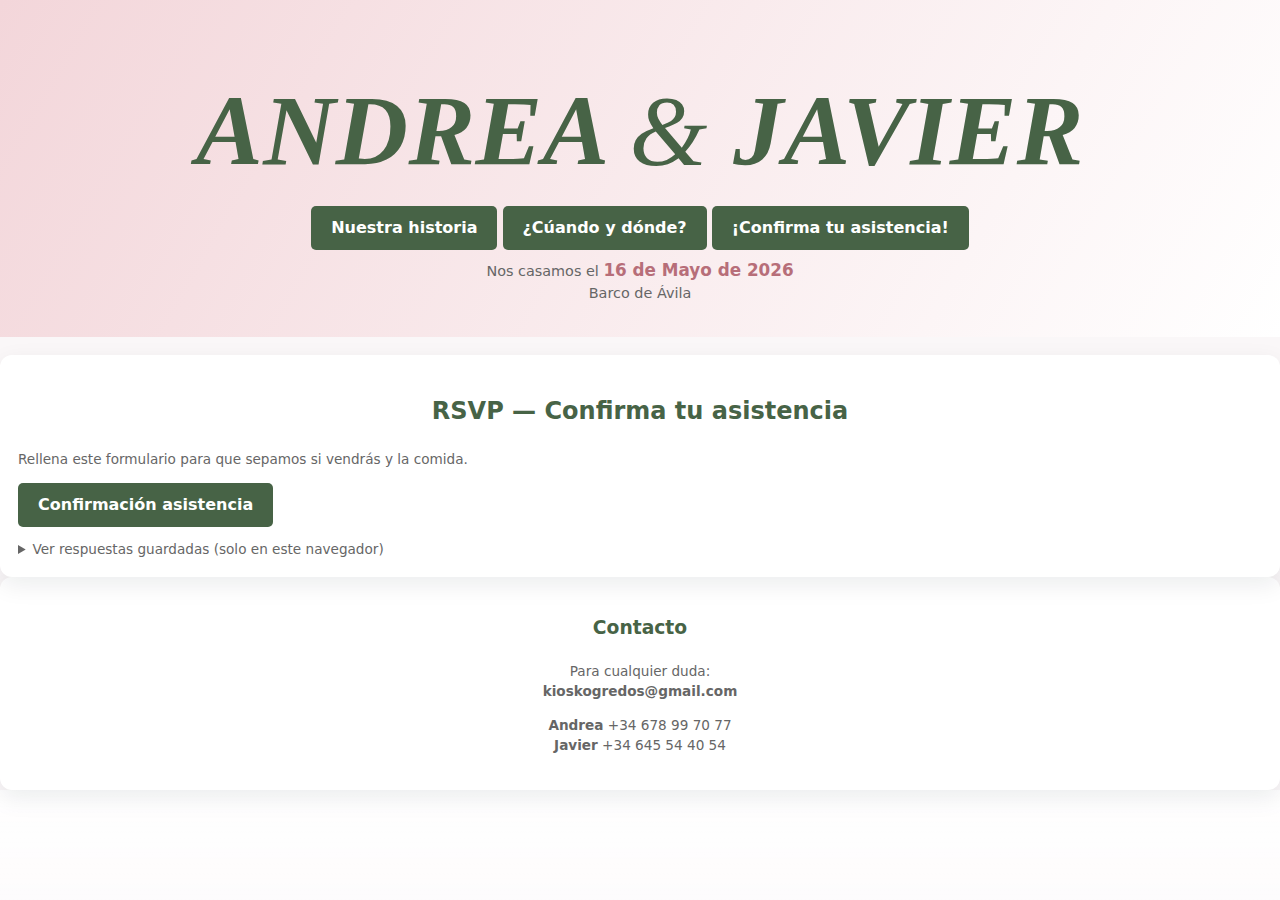
<file: asistencia.html>
<!DOCTYPE html>
<html lang="en">
<head>
    <meta charset="UTF-8">
    <meta name="viewport" content="width=device-width, initial-scale=1.0">
    <title>¡Confirma tu asistencia!</title>
    <link rel="stylesheet" href="index.css">

</head>
<header>
  <h1>ANDREA <span style="font-weight:400">&amp;</span> JAVIER</h1>
  
  <nav>
    <a class="form" href="index.html">Nuestra historia</a>
    <a class="form" href="ubicacion.html">¿Cúando y dónde?</a>
    <a class="form" href="asistencia.html">¡Confirma tu asistencia!</a>
  </nav>
  <p class="muted">Nos casamos el <span class="date">16 de Mayo de 2026</span> <div class="muted">Barco de Ávila</div> </p>
</header>
<body>
    <section class="grid" style="margin-top:18px">
    <div class="card rsvp">
      <h2>RSVP — Confirma tu asistencia</h2>
      
      <p class="muted small">Rellena este formulario para que sepamos si vendrás y la comida.</p>
        <a class="form" href="https://forms.gle/BAdAUVzekQZNdoQt7">Confirmación asistencia</a>

      <details style="margin-top:12px">
        <summary class="small">Ver respuestas guardadas (solo en este navegador)</summary>
        <pre id="stored" style="white-space:pre-wrap;word-break:break-word;background:#f9f9f9;padding:8px;border-radius:8px;margin-top:8px"></pre>
      </details>
    </div>
  </section>

  <div class="card center">
      <h3>Contacto</h3>
      <p class="muted small">Para cualquier duda: <br><strong>kioskogredos@gmail.com</strong><br>
        <div class="muted small"><strong>Andrea</strong> +34 678 99 70 77</div>
        <div class="muted small"><strong>Javier</strong> +34 645 54 40 54</div>
      </p>
    </div>
</body>
</html>
</file>
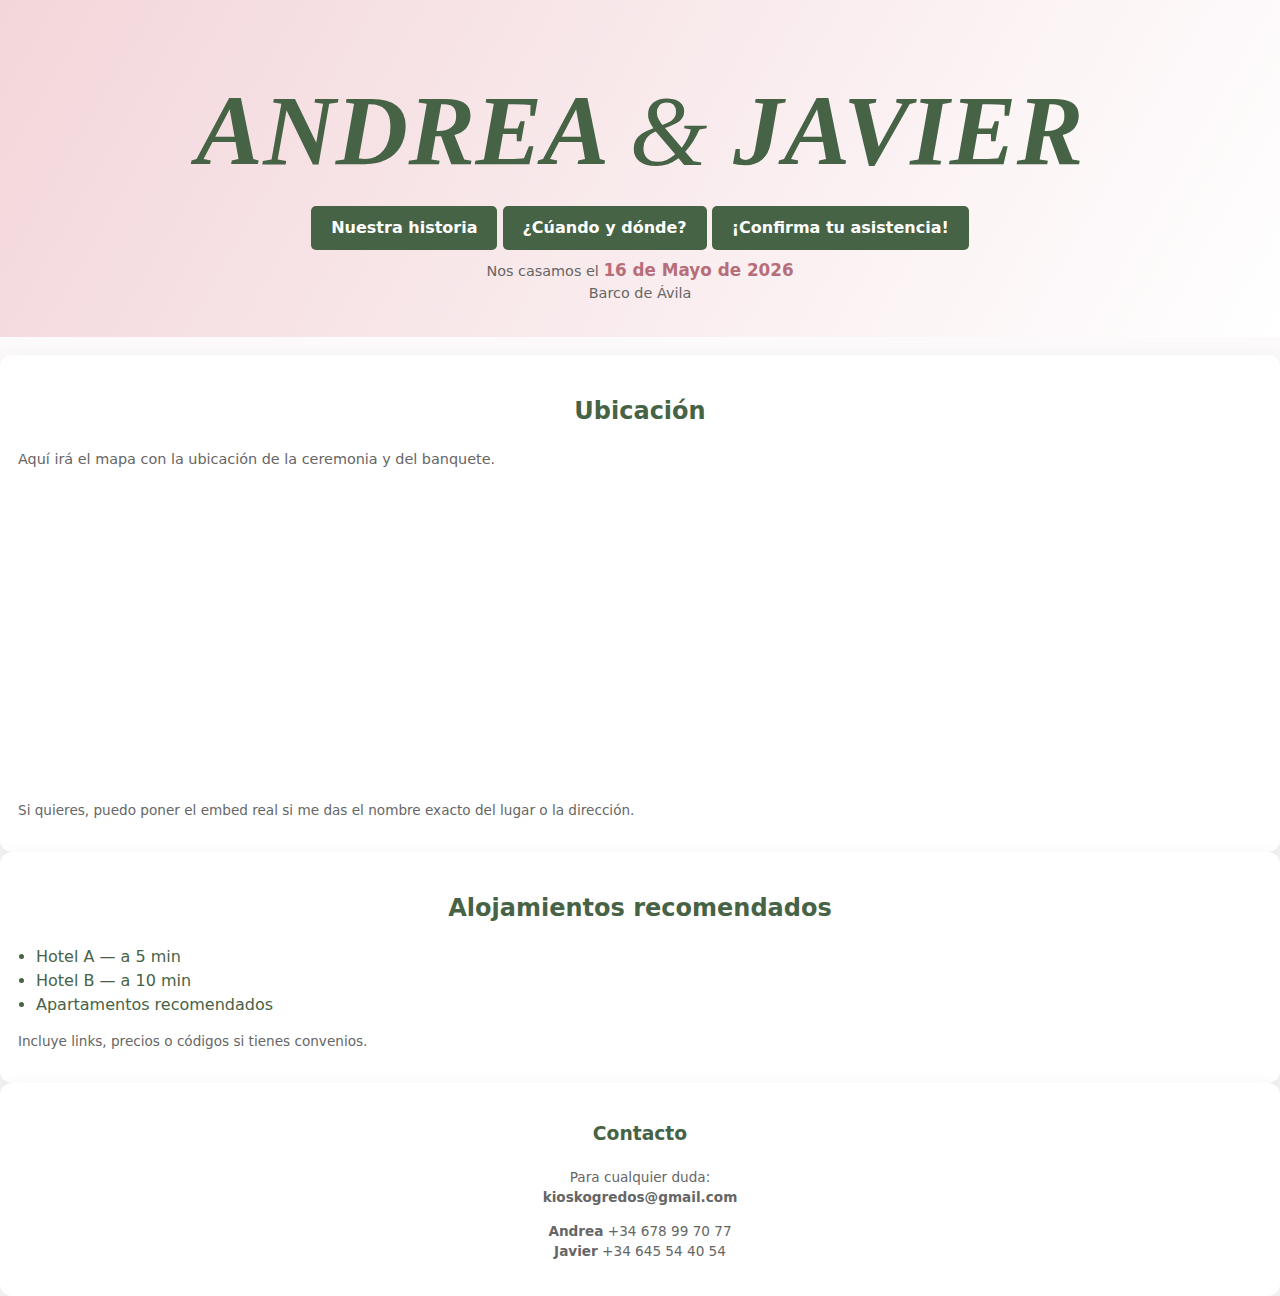
<file: ubicacion.html>
<!DOCTYPE html>
<html lang="en">
<head>
    <meta charset="UTF-8">
    <meta name="viewport" content="width=device-width, initial-scale=1.0">
    <title>¿Cuándo y dónde?</title>
    <link rel="stylesheet" href="index.css">
</head>
<header>
  <h1>ANDREA <span style="font-weight:400">&amp;</span> JAVIER</h1>
  
  <nav>
    <a class="form" href="index.html">Nuestra historia</a>
    <a class="form" href="ubicacion.html">¿Cúando y dónde?</a>
    <a class="form" href="asistencia.html">¡Confirma tu asistencia!</a>
  </nav>
  <p class="muted">Nos casamos el <span class="date">16 de Mayo de 2026</span> <div class="muted">Barco de Ávila</div> </p>
</header>
<body>
    <section class="grid two" style="margin-top:18px"></section>
    <div class="card">
      <h2>Ubicación</h2>
      <p class="muted">Aquí irá el mapa con la ubicación de la ceremonia y del banquete.</p>
      <div class="map-wrap" style="margin-top:8px">
        <!-- Reemplaza el iframe con el embed de Google Maps del lugar exacto -->
        <iframe src="https://www.google.com/maps/embed?pb=!1m18!1m12!1m3!1d2367.3965351046177!2d-5.534376425008966!3d40.35560457144942!2m3!1f0!2f0!3f0!3m2!1i1024!2i768!4f13.1!3m3!1m2!1s0xd3fa53c9ef4bc57%3A0xd30c537ceccdef66!2zQy4gU2FudMOtc2ltbyBDcmlzdG8gZGVsIENhw7FvLCAwNTYwMCwgw4F2aWxh!5e1!3m2!1ses!2ses!4v1765383109013!5m2!1ses!2ses" width="600" height="450" style="border:0;" allowfullscreen="" loading="lazy" referrerpolicy="no-referrer-when-downgrade"></iframe>
      </div>
      <p class="small" style="margin-top:8px">Si quieres, puedo poner el embed real si me das el nombre exacto del lugar o la dirección.</p>
    </div>
  </section>

   <div class="card">
      <h2>Alojamientos recomendados</h2>
      <ul style="margin:0;padding-left:18px">
        <li>Hotel A — a 5 min</li>
        <li>Hotel B — a 10 min</li>
        <li>Apartamentos recomendados</li>
      </ul>
      <p class="small">Incluye links, precios o códigos si tienes convenios.</p>
    </div>

  <div class="card center">
      <h3>Contacto</h3>
      <p class="muted small">Para cualquier duda: <br><strong>kioskogredos@gmail.com</strong><br>
        <div class="muted small"><strong>Andrea</strong> +34 678 99 70 77</div>
        <div class="muted small"><strong>Javier</strong> +34 645 54 40 54</div>
      </p>
    </div>
</body>
</html>
</file>
<file: index.css>
:root {
  --bg: #fff;
  --muted: #666;
  --accent: #b76e79;
  --accent-2: #f3d6da;
  --card: #fff;
  --glass: rgba(255, 255, 255, 0.7);
  --shadow: 0 8px 24px rgba(16, 24, 40, 0.08);
  font-family: Inter, system-ui, -apple-system, "Segoe UI", Roboto,
    "Helvetica Neue", Arial;
}
* {
  box-sizing: border-box;
}
body {
  margin: 0;
  background: linear-gradient(180deg, #fff 0%, #fff0 40%), #faf7f8;
  /* Color de la invitación */
  color: RGB(71, 99, 70);
  line-height: 1.5;
}
header {
  display: flex;
  align-items: center;
  justify-content: center;
  flex-direction: column;
  padding: 56px 20px 24px;
  background: linear-gradient(120deg, var(--accent-2), #fff);
  text-align: center;
}
header h1 {
  margin: 0;
  /* OFICIAL:font-size: clamp(28px, 6vw, 38px); */
  font-size: clamp(28px, 8vw, 100px);
  letter-spacing: 0.4px;
  /* añadido mio */
  font-style: italic;
  font-family: cursive;
}
header p {
  margin: 8px 0 0;
  color: var(--muted);
}
.container {
  max-width: 1000px;
  margin: 28px auto;
  padding: 0 20px;
}
.grid {
  display: grid;
  gap: 18px;
}
.two {
  grid-template-columns: repeat(2, 1fr);
}
.card {
  background: var(--card);
  border-radius: 12px;
  padding: 18px;
  box-shadow: var(--shadow);
  text-align:justify;
}
.lead {
  font-size: 1.05rem;
  color: #333;
}
.center {
  text-align: center;
}
.date {
  font-weight: 700;
  color: var(--accent);
  font-size: 1.05rem;
}
.gallery {
  display: grid;
  grid-template-columns: repeat(3, 1fr);
  gap: 8px;
}
.gallery img {
  width: 100%;
  height: 160px;
  object-fit: cover;
  border-radius: 8px;
}
@media (max-width: 720px) {
  .gallery {
    grid-template-columns: repeat(2, 1fr);
  }
  .two {
    grid-template-columns: 1fr;
  }
}
.rsvp form {
  display: grid;
  gap: 8px;
}
.rsvp label {
  font-size: 0.9rem;
  color: var(--muted);
}
input[type="text"],
input[type="email"],
select,
textarea {
  padding: 10px;
  border-radius: 8px;
  border: 1px solid #060606;
  background: #fafafa;
}
button {
  background: var(--accent);
  color: #fff;
  padding: 10px 14px;
  border: none;
  border-radius: 10px;
  cursor: pointer;
}
.muted {
  color: var(--muted);
  font-size: 0.9rem;
}
footer {
  padding: 30px 0;
  text-align: center;
  color: var(--muted);
  font-size: 0.9rem;
}
.small {
  font-size: 0.85rem;
  color: var(--muted);
}
.export-btn {
  background: transparent;
  border: 1px dashed var(--accent);
  color: var(--accent);
  padding: 8px;
  border-radius: 8px;
  cursor: pointer;
}
.map-wrap iframe {
  width: 100%;
  height: 300px;
  border: 0;
  border-radius: 10px;
}
.actions {
  display: flex;
  gap: 8px;
  flex-wrap: wrap;
}
/* A PARTIR DE AQUI MIO */
.form {
  display: inline-block; /* Permite padding y margin, se comporta como bloque pero en línea */
  padding: 10px 20px; /* Espacio interior (arriba/abajo, izquierda/derecha) */
  background-color: RGB(71, 99, 70); /* Color de fondo */
  color: white; /* Color del texto */
  text-decoration: none; /* Quita el subrayado del enlace */
  border: none; /* Sin borde */
  border-radius: 5px; /* Esquinas redondeadas */
  font-size: 16px; /* Tamaño de la fuente */
  font-weight: bold; /* Texto en negrita */
  cursor: pointer; /* Cambia el cursor a una mano al pasar el ratón */
  transition: background-color 0.3s ease;
}
.img{
  width: 400px;
  height: 200px;
}
h2{
  text-align: center;
}
</file>
